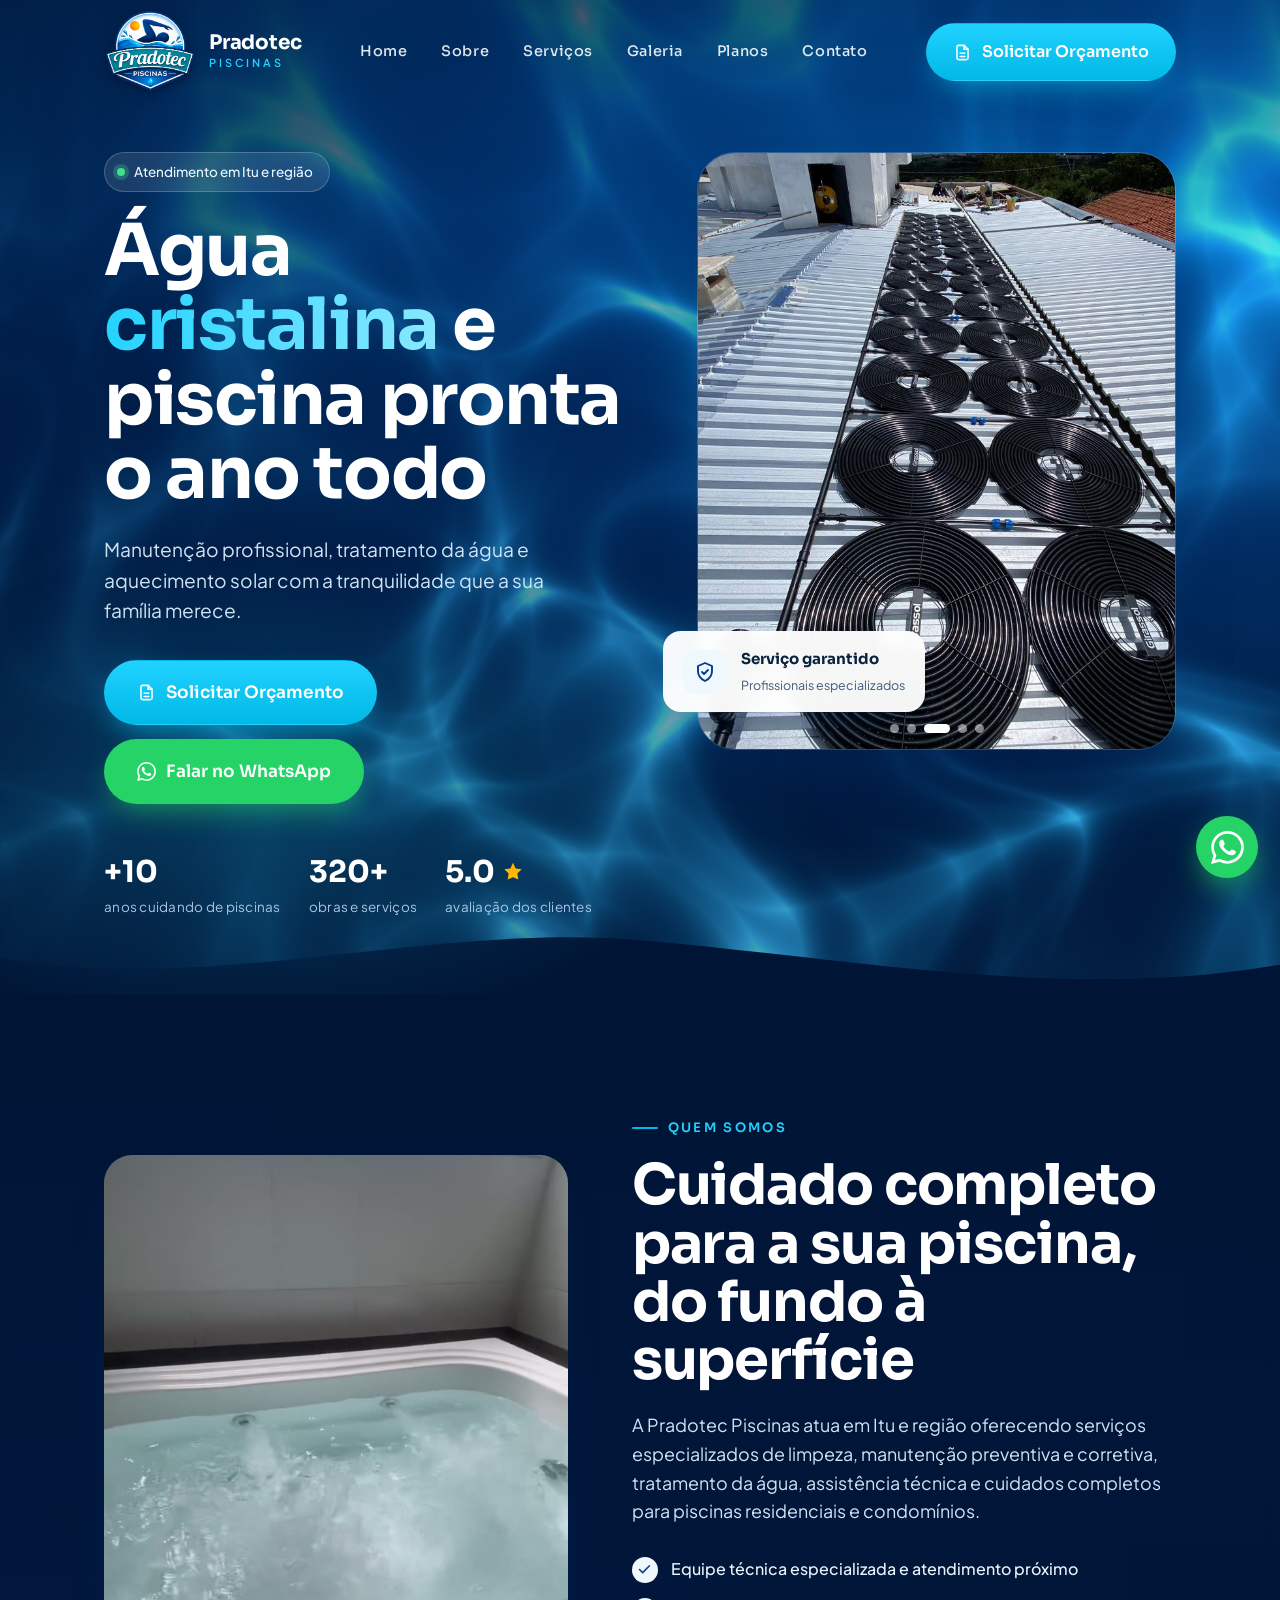
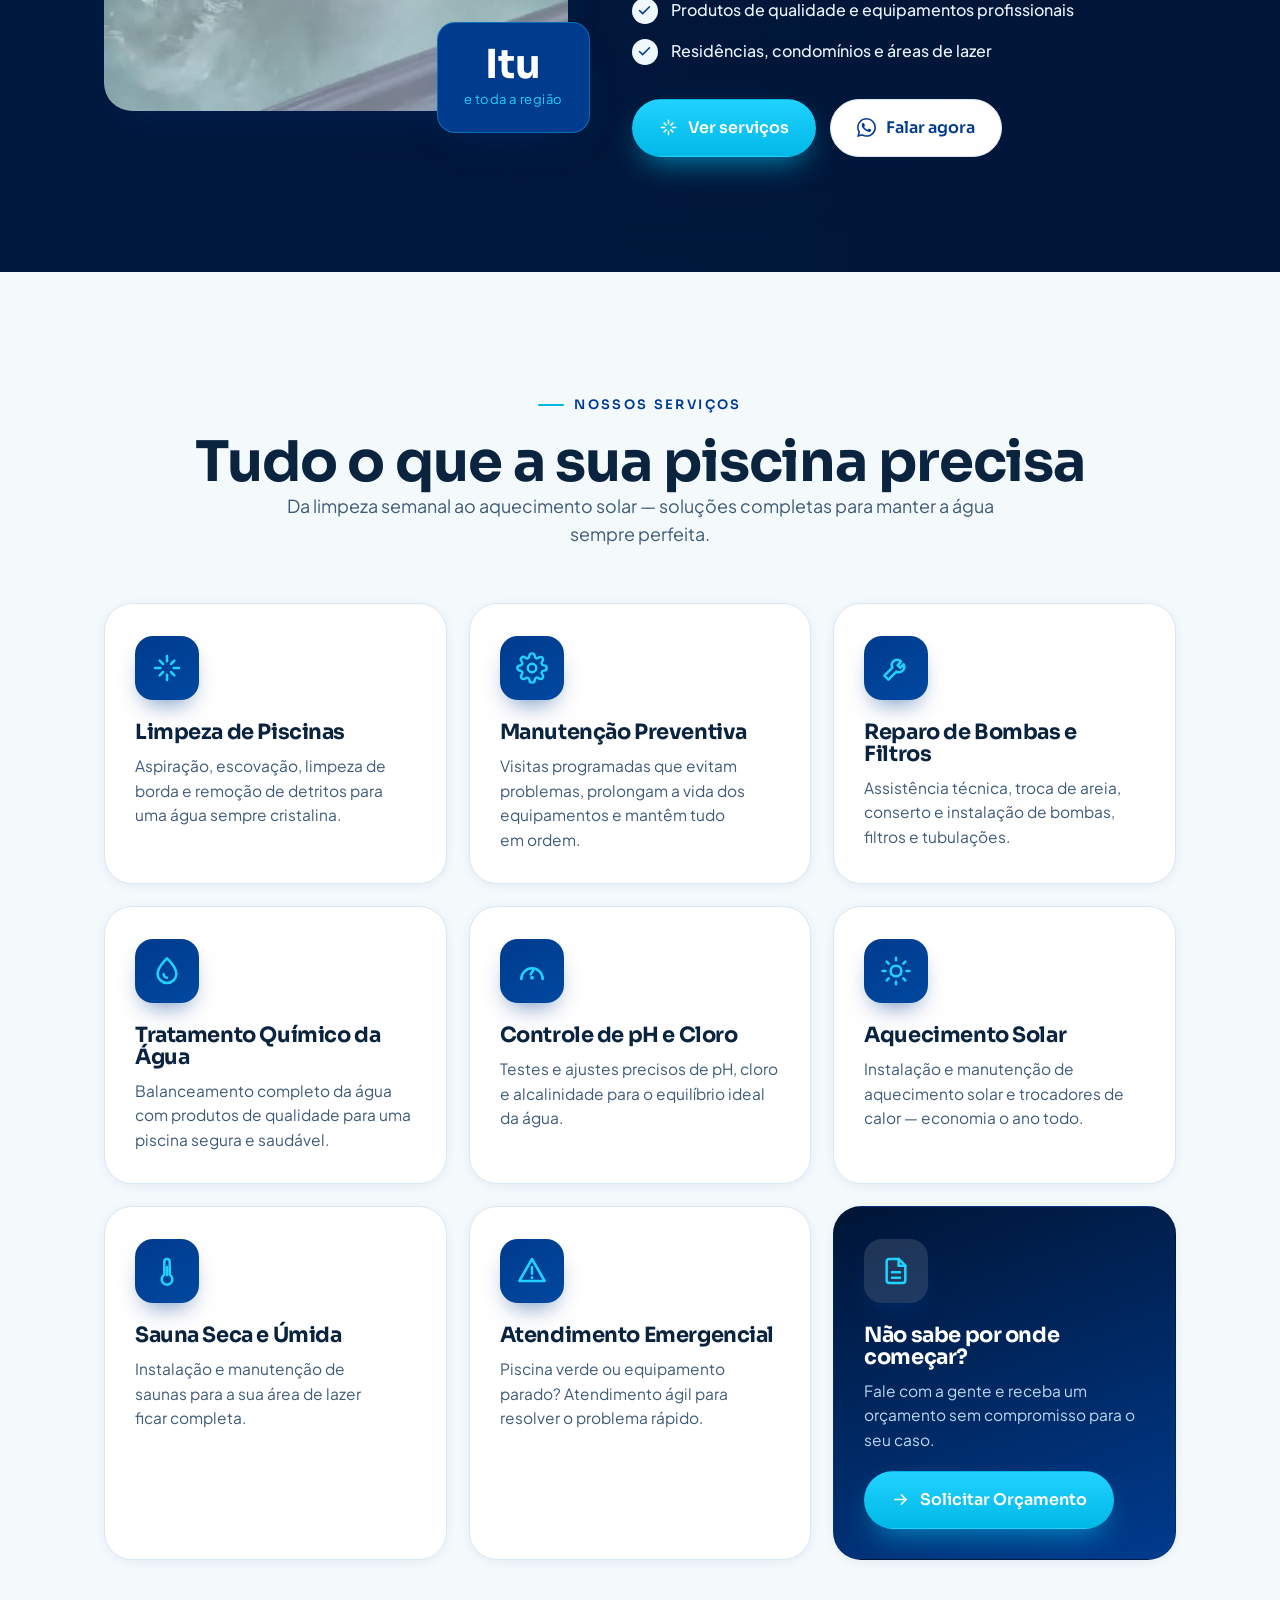
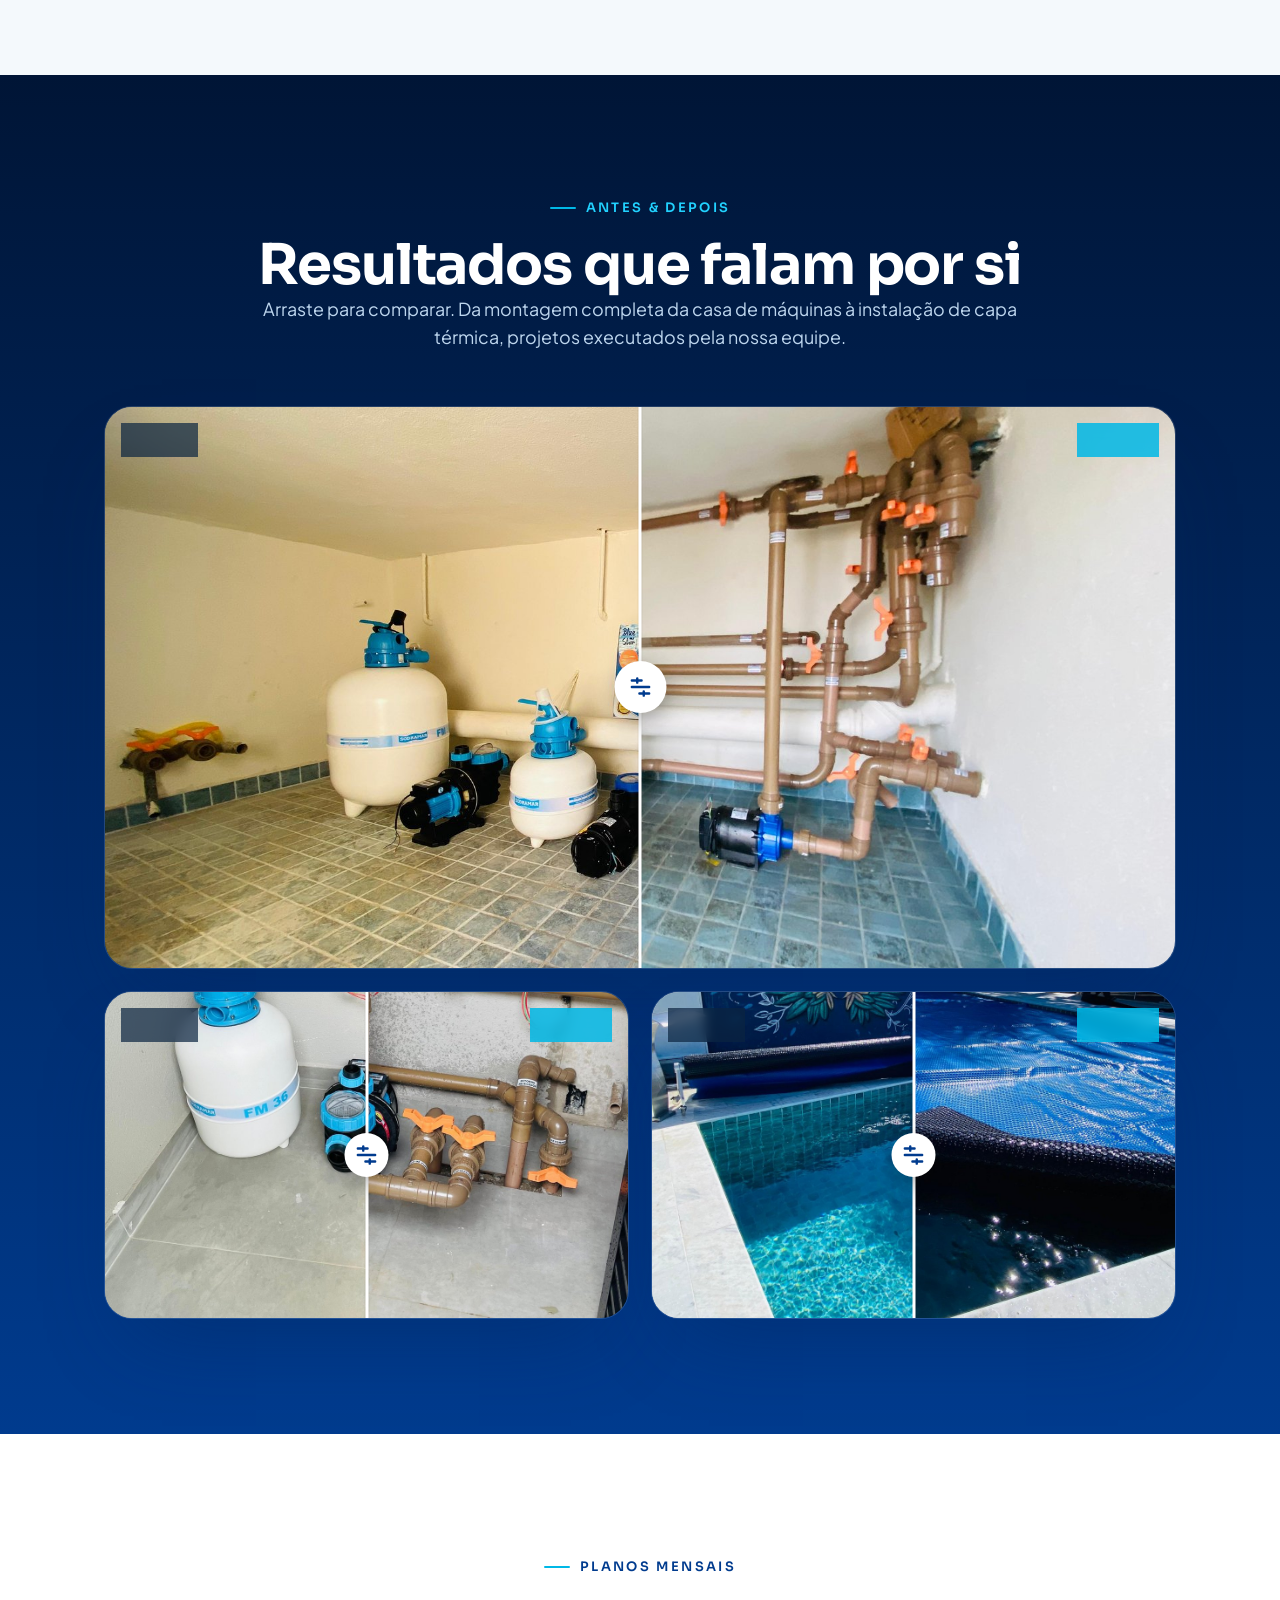
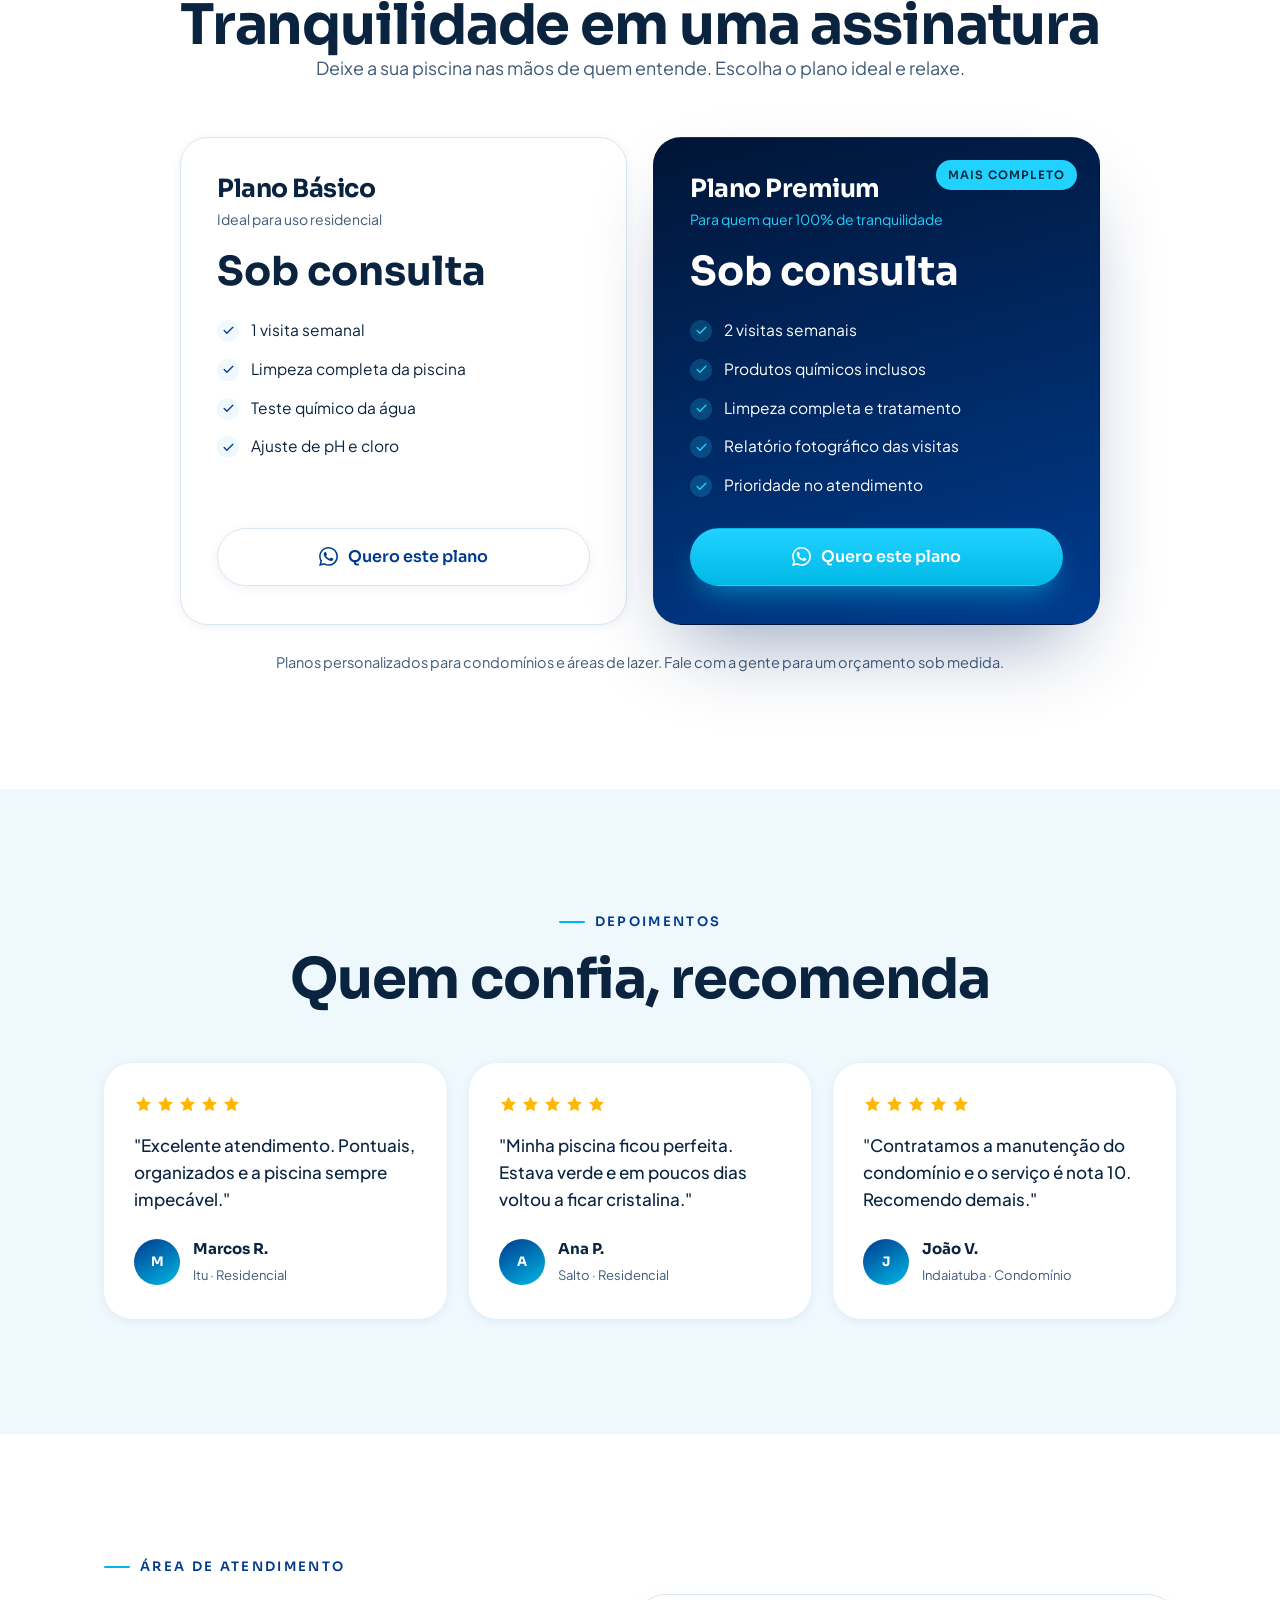
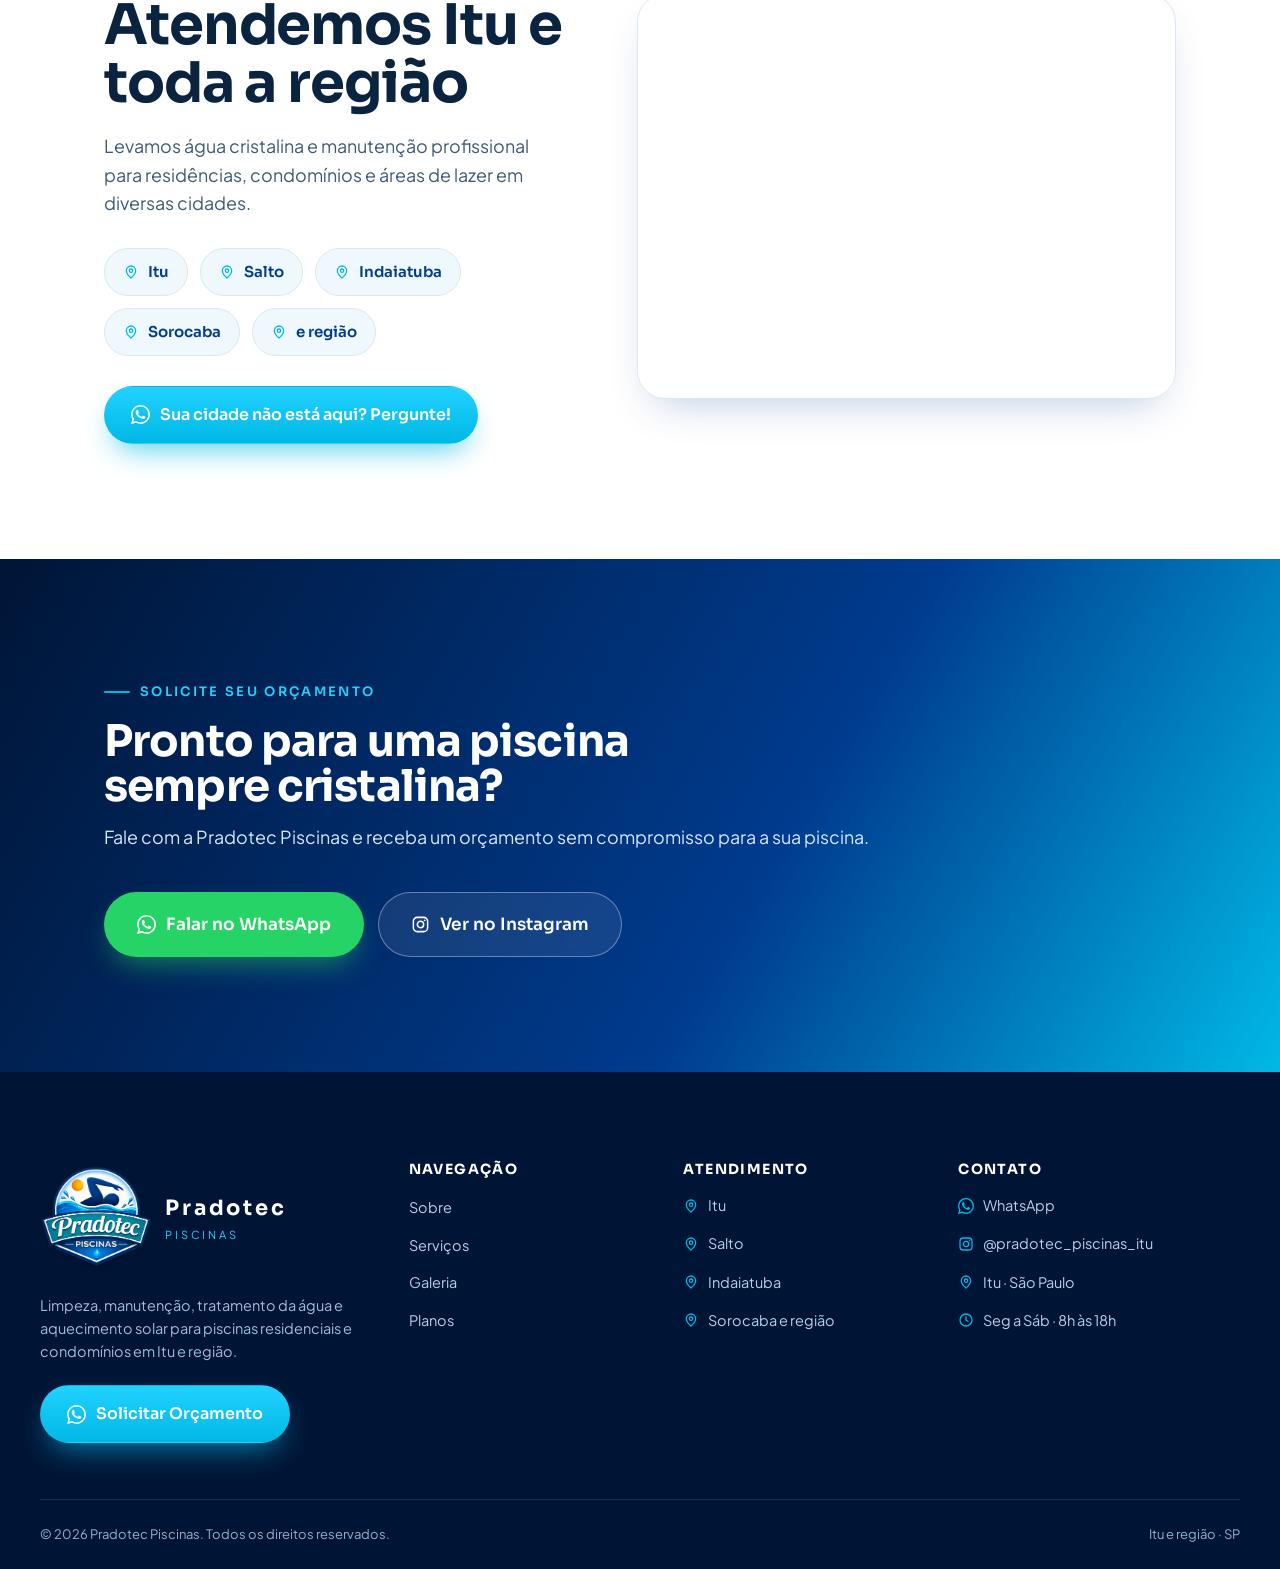
<file: index.html>
<!DOCTYPE html>
<html lang="pt-BR">
<head>
<meta charset="UTF-8" />
<meta name="viewport" content="width=device-width, initial-scale=1.0" />
<title>Pradotec Piscinas — Limpeza, Manutenção e Aquecimento em Itu e Região</title>
<meta name="description" content="Pradotec Piscinas: limpeza, manutenção preventiva, tratamento da água, reparo de bombas e filtros e aquecimento solar em Itu, Salto, Indaiatuba, Sorocaba e região. Água cristalina e tranquilidade para sua família." />
<meta property="og:title" content="Pradotec Piscinas — Limpeza e Manutenção em Itu e Região" />
<meta property="og:description" content="Água cristalina, manutenção profissional e tranquilidade para sua família. Atendemos Itu, Salto, Indaiatuba, Sorocaba e região." />
<meta property="og:type" content="website" />
<meta property="og:locale" content="pt_BR" />
<link rel="icon" type="image/png" href="pradotec_logo.png" />
<!-- PWA -->
<link rel="manifest" href="manifest.webmanifest" />
<meta name="theme-color" content="#003B8E" />
<meta name="mobile-web-app-capable" content="yes" />
<meta name="apple-mobile-web-app-capable" content="yes" />
<meta name="apple-mobile-web-app-status-bar-style" content="black-translucent" />
<meta name="apple-mobile-web-app-title" content="Pradotec" />
<link rel="apple-touch-icon" href="apple-touch-icon.png" />
<link rel="preconnect" href="https://fonts.googleapis.com" />
<link rel="preconnect" href="https://fonts.gstatic.com" crossorigin />
<link href="https://fonts.googleapis.com/css2?family=Sora:wght@400;500;600;700;800&family=Plus+Jakarta+Sans:wght@400;500;600;700&display=swap" rel="stylesheet" />
<link rel="stylesheet" href="styles.css" />
</head>
<body>

<!-- ============ SPLASH / ABERTURA ============ -->
<div class="splash" id="splash" aria-hidden="true">
  <div class="splash-inner">
    <span class="splash-ripple r1"></span>
    <span class="splash-ripple r2"></span>
    <img class="splash-logo" src="pradotec_logo.png" alt="Pradotec Piscinas" />
    <div class="splash-name">Pradotec <span>PISCINAS</span></div>
    <div class="splash-bar"><span></span></div>
  </div>
  <svg class="splash-wave" viewBox="0 0 1440 110" preserveAspectRatio="none" aria-hidden="true">
    <path fill="rgba(33,210,255,.18)" d="M0,64 C240,110 480,20 720,42 C960,64 1200,118 1440,72 L1440,110 L0,110 Z"/>
  </svg>
</div>

<!-- ============ ICON SPRITE ============ -->
<svg width="0" height="0" style="position:absolute" aria-hidden="true">
  <defs>
    <symbol id="ic-check" viewBox="0 0 24 24" fill="none" stroke="currentColor" stroke-width="2.4" stroke-linecap="round" stroke-linejoin="round"><path d="M20 6 9 17l-5-5"/></symbol>
    <symbol id="ic-arrow" viewBox="0 0 24 24" fill="none" stroke="currentColor" stroke-width="2" stroke-linecap="round" stroke-linejoin="round"><path d="M5 12h14"/><path d="m13 6 6 6-6 6"/></symbol>
    <symbol id="ic-sparkle" viewBox="0 0 24 24" fill="none" stroke="currentColor" stroke-width="1.9" stroke-linecap="round" stroke-linejoin="round"><path d="M12 3v4M12 17v4M3 12h4M17 12h4M6.5 6.5l2.5 2.5M15 15l2.5 2.5M17.5 6.5 15 9M9 15l-2.5 2.5"/></symbol>
    <symbol id="ic-gear" viewBox="0 0 24 24" fill="none" stroke="currentColor" stroke-width="1.8" stroke-linecap="round" stroke-linejoin="round"><circle cx="12" cy="12" r="3.2"/><path d="M19.4 15a1.65 1.65 0 0 0 .33 1.82l.06.06a2 2 0 1 1-2.83 2.83l-.06-.06a1.65 1.65 0 0 0-1.82-.33 1.65 1.65 0 0 0-1 1.51V21a2 2 0 1 1-4 0v-.09A1.65 1.65 0 0 0 9 19.4a1.65 1.65 0 0 0-1.82.33l-.06.06a2 2 0 1 1-2.83-2.83l.06-.06a1.65 1.65 0 0 0 .33-1.82 1.65 1.65 0 0 0-1.51-1H3a2 2 0 1 1 0-4h.09A1.65 1.65 0 0 0 4.6 9a1.65 1.65 0 0 0-.33-1.82l-.06-.06a2 2 0 1 1 2.83-2.83l.06.06A1.65 1.65 0 0 0 9 4.6a1.65 1.65 0 0 0 1-1.51V3a2 2 0 1 1 4 0v.09a1.65 1.65 0 0 0 1 1.51 1.65 1.65 0 0 0 1.82-.33l.06-.06a2 2 0 1 1 2.83 2.83l-.06.06a1.65 1.65 0 0 0-.33 1.82V9a1.65 1.65 0 0 0 1.51 1H21a2 2 0 1 1 0 4h-.09a1.65 1.65 0 0 0-1.51 1Z"/></symbol>
    <symbol id="ic-wrench" viewBox="0 0 24 24" fill="none" stroke="currentColor" stroke-width="1.9" stroke-linecap="round" stroke-linejoin="round"><path d="M14.7 6.3a4 4 0 0 0-5.4 5.4l-6 6 3 3 6-6a4 4 0 0 0 5.4-5.4l-2.5 2.5-2-2 2.5-2.5Z"/></symbol>
    <symbol id="ic-droplet" viewBox="0 0 24 24" fill="none" stroke="currentColor" stroke-width="1.9" stroke-linecap="round" stroke-linejoin="round"><path d="M12 2.5C12 2.5 5 9 5 14a7 7 0 0 0 14 0c0-5-7-11.5-7-11.5Z"/><path d="M9.5 14.5a2.5 2.5 0 0 0 2.5 2.5"/></symbol>
    <symbol id="ic-gauge" viewBox="0 0 24 24" fill="none" stroke="currentColor" stroke-width="1.9" stroke-linecap="round" stroke-linejoin="round"><path d="M4 18a8 8 0 1 1 16 0"/><path d="m13.5 10.5-2.5 4"/><circle cx="12" cy="17" r="1.4" fill="currentColor" stroke="none"/></symbol>
    <symbol id="ic-alert" viewBox="0 0 24 24" fill="none" stroke="currentColor" stroke-width="1.9" stroke-linecap="round" stroke-linejoin="round"><path d="M12 3 2.5 19.5h19L12 3Z"/><path d="M12 9v5"/><circle cx="12" cy="17" r="1.1" fill="currentColor" stroke="none"/></symbol>
    <symbol id="ic-sun" viewBox="0 0 24 24" fill="none" stroke="currentColor" stroke-width="1.9" stroke-linecap="round" stroke-linejoin="round"><circle cx="12" cy="12" r="4"/><path d="M12 2v2M12 20v2M2 12h2M20 12h2M5 5l1.5 1.5M17.5 17.5 19 19M19 5l-1.5 1.5M6.5 17.5 5 19"/></symbol>
    <symbol id="ic-therm" viewBox="0 0 24 24" fill="none" stroke="currentColor" stroke-width="1.9" stroke-linecap="round" stroke-linejoin="round"><path d="M14 14.8V5a2 2 0 0 0-4 0v9.8a4 4 0 1 0 4 0Z"/><path d="M12 9v6"/></symbol>
    <symbol id="ic-pin" viewBox="0 0 24 24" fill="none" stroke="currentColor" stroke-width="1.9" stroke-linecap="round" stroke-linejoin="round"><path d="M12 21s7-6.2 7-11a7 7 0 1 0-14 0c0 4.8 7 11 7 11Z"/><circle cx="12" cy="10" r="2.5"/></symbol>
    <symbol id="ic-clock" viewBox="0 0 24 24" fill="none" stroke="currentColor" stroke-width="1.9" stroke-linecap="round" stroke-linejoin="round"><circle cx="12" cy="12" r="9"/><path d="M12 7v5l3 2"/></symbol>
    <symbol id="ic-shield" viewBox="0 0 24 24" fill="none" stroke="currentColor" stroke-width="1.9" stroke-linecap="round" stroke-linejoin="round"><path d="M12 3 5 6v5c0 4.5 3 8.2 7 10 4-1.8 7-5.5 7-10V6l-7-3Z"/><path d="m9 12 2 2 4-4"/></symbol>
    <symbol id="ic-doc" viewBox="0 0 24 24" fill="none" stroke="currentColor" stroke-width="1.9" stroke-linecap="round" stroke-linejoin="round"><path d="M14 3H7a2 2 0 0 0-2 2v14a2 2 0 0 0 2 2h10a2 2 0 0 0 2-2V8Z"/><path d="M14 3v5h5M9 13h6M9 17h6"/></symbol>
    <symbol id="ic-sliders" viewBox="0 0 24 24" fill="none" stroke="currentColor" stroke-width="2.2" stroke-linecap="round" stroke-linejoin="round"><path d="M9 6 4 6M9 6l4 0M9 6v0M9 6 9 4M9 6l0 2M15 18l5 0M15 18l-4 0M15 18l0-2M15 18l0 2"/><path d="m8 12-4 0M8 12h12"/></symbol>
    <symbol id="ic-star" viewBox="0 0 24 24" fill="currentColor"><path d="m12 2 2.9 6.1 6.6.9-4.8 4.6 1.2 6.6L12 17.8 6.1 20.2l1.2-6.6L2.5 9l6.6-.9L12 2Z"/></symbol>
    <symbol id="ic-wa" viewBox="0 0 24 24" fill="currentColor"><path d="M.06 24l1.68-6.13A11.86 11.86 0 0 1 .16 11.9C.16 5.33 5.5 0 12.06 0a11.82 11.82 0 0 1 8.4 3.49 11.8 11.8 0 0 1 3.48 8.41c0 6.57-5.34 11.9-11.9 11.9a11.9 11.9 0 0 1-5.7-1.45L.06 24zM6.6 20.13c1.68 1 3.28 1.6 5.4 1.6 5.46 0 9.9-4.43 9.9-9.88a9.86 9.86 0 0 0-9.88-9.9C6.56 1.95 2.13 6.38 2.13 11.84c0 2.24.66 3.92 1.76 5.66l-.99 3.62 3.7-.99zM18 14.78c-.07-.12-.27-.2-.57-.35-.3-.15-1.76-.87-2.03-.97-.27-.1-.47-.15-.67.15-.2.3-.77.96-.94 1.16-.17.2-.35.22-.65.07-.3-.15-1.26-.46-2.4-1.48-.88-.79-1.48-1.76-1.65-2.06-.17-.3-.02-.46.13-.61.13-.13.3-.35.45-.52.15-.17.2-.3.3-.5.1-.2.05-.37-.02-.52-.07-.15-.67-1.62-.92-2.22-.24-.58-.49-.5-.67-.51l-.57-.01c-.2 0-.52.07-.8.37-.27.3-1.04 1.02-1.04 2.48 0 1.46 1.07 2.88 1.22 3.08.15.2 2.1 3.2 5.08 4.49.71.3 1.26.49 1.69.63.71.22 1.36.19 1.87.12.57-.09 1.76-.72 2-1.42.25-.69.25-1.28.18-1.41z"/></symbol>
    <symbol id="ic-instagram" viewBox="0 0 24 24" fill="none" stroke="currentColor" stroke-width="1.9" stroke-linecap="round" stroke-linejoin="round"><rect x="3" y="3" width="18" height="18" rx="5"/><circle cx="12" cy="12" r="4"/><circle cx="17.3" cy="6.7" r="1.1" fill="currentColor" stroke="none"/></symbol>
  </defs>
</svg>

<!-- ============ NAV ============ -->
<nav class="nav" id="nav">
  <div class="wrap">
    <a class="nav-brand" href="#home" aria-label="Pradotec Piscinas">
      <span class="logo-badge nav-badge"><img src="pradotec_logo.png" alt="Pradotec Piscinas" /></span>
      <span class="nav-brand-txt"><b>Pradotec</b><span>PISCINAS</span></span>
    </a>
    <div class="nav-links">
      <a href="#home">Home</a>
      <a href="#sobre">Sobre</a>
      <a href="#servicos">Serviços</a>
      <a href="#galeria">Galeria</a>
      <a href="#planos">Planos</a>
      <a href="#contato">Contato</a>
    </div>
    <div class="nav-cta">
      <a class="btn btn-primary btn-text" href="#contato"><svg><use href="#ic-doc"/></svg>Solicitar Orçamento</a>
      <button class="nav-burger" id="burger" aria-label="Abrir menu"><span></span><span></span><span></span></button>
    </div>
  </div>
</nav>

<div class="mobile-menu" id="mobileMenu">
  <a href="#home">Home</a>
  <a href="#sobre">Sobre</a>
  <a href="#servicos">Serviços</a>
  <a href="#galeria">Galeria</a>
  <a href="#planos">Planos</a>
  <a href="#contato">Contato</a>
  <a class="btn btn-wa wa-link" href="#"><svg><use href="#ic-wa"/></svg>Falar no WhatsApp</a>
</div>

<!-- ============ HERO ============ -->
<header class="hero" id="home">
  <div class="hero-water" id="heroWater" aria-hidden="true"><canvas id="water3d"></canvas></div>
  <div class="hero-caustic"></div>
  <div class="wrap hero-grid">
    <div class="hero-copy">
      <span class="pill reveal"><span class="dot"></span>Atendimento em Itu e região</span>
      <h1 class="reveal d1">Água <span class="grad">cristalina</span> e piscina pronta o ano todo</h1>
      <p class="hero-sub reveal d2">Manutenção profissional, tratamento da água e aquecimento solar com a tranquilidade que a sua família merece.</p>
      <div class="hero-actions reveal d3">
        <a class="btn btn-primary btn-lg" href="#contato"><svg><use href="#ic-doc"/></svg>Solicitar Orçamento</a>
        <a class="btn btn-wa btn-lg wa-link" href="#"><svg><use href="#ic-wa"/></svg>Falar no WhatsApp</a>
      </div>
      <div class="hero-trust reveal d3">
        <div class="t"><b>+10</b><span>anos cuidando de piscinas</span></div>
        <div class="t"><b>320+</b><span>obras e serviços</span></div>
        <div class="t"><b class="t-rate">5.0<svg class="t-star"><use href="#ic-star"/></svg></b><span>avaliação dos clientes</span></div>
      </div>
    </div>
    <div class="hero-media reveal d2">
      <div class="frame">
        <div class="carousel" id="heroCarousel" data-interval="3500">
          <div class="car-track">
            <img class="car-slide" src="hero-1.jpg" alt="Piscina iluminada à noite" />
            <img class="car-slide" src="hero-2.jpg" alt="Piscina com capa térmica" />
            <img class="car-slide" src="hero-3.jpg" alt="Aquecimento solar instalado no telhado" />
            <img class="car-slide" src="hero-4.jpg" alt="Trocador de calor para piscina" />
            <img class="car-slide" src="hero-5.jpg" alt="Casa de máquinas com bombas e filtros" />
          </div>
          <div class="car-dots" aria-label="Navegação das fotos"></div>
        </div>
      </div>
      <div class="hero-float">
        <span class="ic"><svg><use href="#ic-shield"/></svg></span>
        <div><b>Serviço garantido</b><span>Profissionais especializados</span></div>
      </div>
    </div>
  </div>
  <svg class="wave" style="position:absolute;left:0;bottom:-1px" viewBox="0 0 1440 110" preserveAspectRatio="none" aria-hidden="true">
    <path fill="#001536" d="M0,64 C240,110 480,20 720,42 C960,64 1200,118 1440,72 L1440,110 L0,110 Z"/>
  </svg>
</header>

<!-- ============ QUEM SOMOS ============ -->
<section class="about section-pad" id="sobre">
  <div class="about-video" aria-hidden="true">
    <video id="aboutVideo" src="cachoeira.mp4" muted loop playsinline preload="metadata"></video>
  </div>
  <div class="wrap about-grid">
    <div class="about-media reveal from-left">
      <div class="frame">
        <video src="sobre.mp4" poster="sobre-poster.jpg" autoplay muted loop playsinline preload="metadata" aria-label="Instalação de sistema de bomba e aquecimento para banheira de hidromassagem em Itu"></video>
      </div>
      <div class="about-badge">
        <b>Itu</b>
        <span>e toda a região</span>
      </div>
    </div>
    <div class="about-copy reveal from-right d1">
      <span class="eyebrow on-dark">Quem Somos</span>
      <h2 class="h-sec">Cuidado completo para a sua piscina, do fundo à superfície</h2>
      <p class="lead" style="margin-top:22px">A Pradotec Piscinas atua em Itu e região oferecendo serviços especializados de limpeza, manutenção preventiva e corretiva, tratamento da água, assistência técnica e cuidados completos para piscinas residenciais e condomínios.</p>
      <ul class="about-points">
        <li><span class="ck"><svg><use href="#ic-check"/></svg></span>Equipe técnica especializada e atendimento próximo</li>
        <li><span class="ck"><svg><use href="#ic-check"/></svg></span>Produtos de qualidade e equipamentos profissionais</li>
        <li><span class="ck"><svg><use href="#ic-check"/></svg></span>Residências, condomínios e áreas de lazer</li>
      </ul>
      <div style="margin-top:34px;display:flex;gap:14px;flex-wrap:wrap">
        <a class="btn btn-primary" href="#servicos"><svg><use href="#ic-sparkle"/></svg>Ver serviços</a>
        <a class="btn btn-outline wa-link" href="#"><svg><use href="#ic-wa"/></svg>Falar agora</a>
      </div>
    </div>
  </div>
</section>

<!-- ============ SERVIÇOS ============ -->
<section class="services section-pad" id="servicos">
  <div class="wrap">
    <div class="head-center reveal">
      <span class="eyebrow center">Nossos Serviços</span>
      <h2 class="h-sec">Tudo o que a sua piscina precisa</h2>
      <p class="lead">Da limpeza semanal ao aquecimento solar — soluções completas para manter a água sempre perfeita.</p>
    </div>
    <div class="svc-grid">
      <article class="svc-card reveal"><div class="svc-ic"><svg><use href="#ic-sparkle"/></svg></div><h3>Limpeza de Piscinas</h3><p>Aspiração, escovação, limpeza de borda e remoção de detritos para uma água sempre cristalina.</p></article>
      <article class="svc-card reveal d1"><div class="svc-ic"><svg><use href="#ic-gear"/></svg></div><h3>Manutenção Preventiva</h3><p>Visitas programadas que evitam problemas, prolongam a vida dos equipamentos e mantêm tudo em ordem.</p></article>
      <article class="svc-card reveal d2"><div class="svc-ic"><svg><use href="#ic-wrench"/></svg></div><h3>Reparo de Bombas e Filtros</h3><p>Assistência técnica, troca de areia, conserto e instalação de bombas, filtros e tubulações.</p></article>
      <article class="svc-card reveal"><div class="svc-ic"><svg><use href="#ic-droplet"/></svg></div><h3>Tratamento Químico da Água</h3><p>Balanceamento completo da água com produtos de qualidade para uma piscina segura e saudável.</p></article>
      <article class="svc-card reveal d1"><div class="svc-ic"><svg><use href="#ic-gauge"/></svg></div><h3>Controle de pH e Cloro</h3><p>Testes e ajustes precisos de pH, cloro e alcalinidade para o equilíbrio ideal da água.</p></article>
      <article class="svc-card reveal d2"><div class="svc-ic"><svg><use href="#ic-sun"/></svg></div><h3>Aquecimento Solar</h3><p>Instalação e manutenção de aquecimento solar e trocadores de calor — economia o ano todo.</p></article>
      <article class="svc-card reveal"><div class="svc-ic"><svg><use href="#ic-therm"/></svg></div><h3>Sauna Seca e Úmida</h3><p>Instalação e manutenção de saunas para a sua área de lazer ficar completa.</p></article>
      <article class="svc-card reveal d1"><div class="svc-ic"><svg><use href="#ic-alert"/></svg></div><h3>Atendimento Emergencial</h3><p>Piscina verde ou equipamento parado? Atendimento ágil para resolver o problema rápido.</p></article>
      <article class="svc-card svc-card-cta reveal d2">
        <div class="svc-ic"><svg><use href="#ic-doc"/></svg></div>
        <h3>Não sabe por onde começar?</h3>
        <p>Fale com a gente e receba um orçamento sem compromisso para o seu caso.</p>
        <a class="btn btn-primary" style="margin-top:18px" href="#contato"><svg><use href="#ic-arrow"/></svg>Solicitar Orçamento</a>
      </article>
    </div>
  </div>
</section>

<!-- ============ ANTES & DEPOIS ============ -->
<section class="gallery section-pad" id="galeria">
  <div class="wrap">
    <div class="head-center reveal">
      <span class="eyebrow center on-dark">Antes &amp; Depois</span>
      <h2 class="h-sec" style="color:#fff">Resultados que falam por si</h2>
      <p class="lead">Arraste para comparar. Da montagem completa da casa de máquinas à instalação de capa térmica, projetos executados pela nossa equipe.</p>
    </div>

    <div class="ba-featured reveal zoom d1">
      <div class="ba" data-ba>
        <img src="depois-1.jpg" alt="Depois — casa de máquinas com encanamento e bombas instalados" />
        <div class="before-wrap" data-before>
          <img src="antes-1.jpg" alt="Antes — equipamentos e bombas antes da montagem" />
        </div>
        <span class="ba-tag before">Antes</span>
        <span class="ba-tag after">Depois</span>
        <div class="ba-handle" data-handle><div class="ba-knob"><svg><use href="#ic-sliders"/></svg></div></div>
      </div>
    </div>

    <div class="ba-grid">
      <div class="ba reveal" data-ba>
        <img src="depois-2.jpg" alt="Depois — filtro e bomba instalados e conectados" />
        <div class="before-wrap" data-before><img src="antes-2.jpg" alt="Antes — filtro e bomba antes da instalação" /></div>
        <span class="ba-tag before">Antes</span><span class="ba-tag after">Depois</span>
        <div class="ba-handle" data-handle><div class="ba-knob"><svg><use href="#ic-sliders"/></svg></div></div>
      </div>
      <div class="ba reveal d1" data-ba>
        <img src="depois-3.jpg" alt="Depois — piscina com capa térmica instalada" />
        <div class="before-wrap" data-before><img src="antes-3.jpg" alt="Antes — piscina sem capa térmica" /></div>
        <span class="ba-tag before">Antes</span><span class="ba-tag after">Depois</span>
        <div class="ba-handle" data-handle><div class="ba-knob"><svg><use href="#ic-sliders"/></svg></div></div>
      </div>
    </div>
  </div>
</section>

<!-- ============ PLANOS ============ -->
<section class="plans section-pad" id="planos">
  <div class="wrap">
    <div class="head-center reveal">
      <span class="eyebrow center">Planos Mensais</span>
      <h2 class="h-sec">Tranquilidade em uma assinatura</h2>
      <p class="lead">Deixe a sua piscina nas mãos de quem entende. Escolha o plano ideal e relaxe.</p>
    </div>
    <div class="plans-grid">
      <div class="plan reveal zoom">
        <h3>Plano Básico</h3>
        <p class="ptag">Ideal para uso residencial</p>
        <div class="price">Sob consulta</div>
        <ul>
          <li><span class="ck"><svg><use href="#ic-check"/></svg></span>1 visita semanal</li>
          <li><span class="ck"><svg><use href="#ic-check"/></svg></span>Limpeza completa da piscina</li>
          <li><span class="ck"><svg><use href="#ic-check"/></svg></span>Teste químico da água</li>
          <li><span class="ck"><svg><use href="#ic-check"/></svg></span>Ajuste de pH e cloro</li>
        </ul>
        <a class="btn btn-outline wa-link" href="#"><svg><use href="#ic-wa"/></svg>Quero este plano</a>
      </div>
      <div class="plan featured reveal zoom d1">
        <span class="plan-badge">Mais completo</span>
        <h3>Plano Premium</h3>
        <p class="ptag">Para quem quer 100% de tranquilidade</p>
        <div class="price">Sob consulta</div>
        <ul>
          <li><span class="ck"><svg><use href="#ic-check"/></svg></span>2 visitas semanais</li>
          <li><span class="ck"><svg><use href="#ic-check"/></svg></span>Produtos químicos inclusos</li>
          <li><span class="ck"><svg><use href="#ic-check"/></svg></span>Limpeza completa e tratamento</li>
          <li><span class="ck"><svg><use href="#ic-check"/></svg></span>Relatório fotográfico das visitas</li>
          <li><span class="ck"><svg><use href="#ic-check"/></svg></span>Prioridade no atendimento</li>
        </ul>
        <a class="btn btn-primary wa-link" href="#"><svg><use href="#ic-wa"/></svg>Quero este plano</a>
      </div>
    </div>
    <p class="plans-note">Planos personalizados para condomínios e áreas de lazer. Fale com a gente para um orçamento sob medida.</p>
  </div>
</section>

<!-- ============ DEPOIMENTOS ============ -->
<section class="reviews section-pad">
  <div class="wrap">
    <div class="head-center reveal">
      <span class="eyebrow center">Depoimentos</span>
      <h2 class="h-sec">Quem confia, recomenda</h2>
    </div>
    <div class="rev-grid">
      <article class="rev-card reveal">
        <div class="stars"><svg><use href="#ic-star"/></svg><svg><use href="#ic-star"/></svg><svg><use href="#ic-star"/></svg><svg><use href="#ic-star"/></svg><svg><use href="#ic-star"/></svg></div>
        <p>"Excelente atendimento. Pontuais, organizados e a piscina sempre impecável."</p>
        <div class="rev-who"><span class="av">M</span><div><b>Marcos R.</b><span>Itu · Residencial</span></div></div>
      </article>
      <article class="rev-card reveal d1">
        <div class="stars"><svg><use href="#ic-star"/></svg><svg><use href="#ic-star"/></svg><svg><use href="#ic-star"/></svg><svg><use href="#ic-star"/></svg><svg><use href="#ic-star"/></svg></div>
        <p>"Minha piscina ficou perfeita. Estava verde e em poucos dias voltou a ficar cristalina."</p>
        <div class="rev-who"><span class="av">A</span><div><b>Ana P.</b><span>Salto · Residencial</span></div></div>
      </article>
      <article class="rev-card reveal d2">
        <div class="stars"><svg><use href="#ic-star"/></svg><svg><use href="#ic-star"/></svg><svg><use href="#ic-star"/></svg><svg><use href="#ic-star"/></svg><svg><use href="#ic-star"/></svg></div>
        <p>"Contratamos a manutenção do condomínio e o serviço é nota 10. Recomendo demais."</p>
        <div class="rev-who"><span class="av">J</span><div><b>João V.</b><span>Indaiatuba · Condomínio</span></div></div>
      </article>
    </div>
  </div>
</section>

<!-- ============ ÁREA DE ATENDIMENTO ============ -->
<section class="area section-pad">
  <div class="wrap area-grid">
    <div class="area-copy reveal from-left">
      <span class="eyebrow">Área de Atendimento</span>
      <h2 class="h-sec">Atendemos Itu e toda a região</h2>
      <p class="lead" style="margin-top:20px">Levamos água cristalina e manutenção profissional para residências, condomínios e áreas de lazer em diversas cidades.</p>
      <ul class="cities">
        <li><svg><use href="#ic-pin"/></svg>Itu</li>
        <li><svg><use href="#ic-pin"/></svg>Salto</li>
        <li><svg><use href="#ic-pin"/></svg>Indaiatuba</li>
        <li><svg><use href="#ic-pin"/></svg>Sorocaba</li>
        <li><svg><use href="#ic-pin"/></svg>e região</li>
      </ul>
      <a class="btn btn-primary wa-link" style="margin-top:30px" href="#"><svg><use href="#ic-wa"/></svg>Sua cidade não está aqui? Pergunte!</a>
    </div>
    <div class="map-frame reveal from-right d1">
      <iframe loading="lazy" title="Mapa de atendimento — Itu e região" src="https://www.google.com/maps?q=Itu,SP&z=10&output=embed"></iframe>
    </div>
  </div>
</section>

<!-- ============ CTA BAND ============ -->
<section class="cta-band section-pad" id="contato">
  <div class="wrap cta-inner">
    <div class="reveal">
      <span class="eyebrow on-dark">Solicite seu orçamento</span>
      <h2 style="color:#fff;margin-top:16px">Pronto para uma piscina sempre cristalina?</h2>
      <p class="lead">Fale com a Pradotec Piscinas e receba um orçamento sem compromisso para a sua piscina.</p>
    </div>
    <div class="hero-actions reveal d1" style="margin-top:0">
      <a class="btn btn-wa btn-lg wa-link" href="#"><svg><use href="#ic-wa"/></svg>Falar no WhatsApp</a>
      <a class="btn btn-ghost btn-lg" href="https://instagram.com/pradotec_piscinas_itu" target="_blank" rel="noopener"><svg><use href="#ic-instagram"/></svg>Ver no Instagram</a>
    </div>
  </div>
</section>

<!-- ============ RODAPÉ ============ -->
<footer class="footer">
  <div class="wrap footer-top">
    <div class="footer-col">
      <div class="footer-brand">
        <span class="logo-badge nav-badge"><img src="pradotec_logo.png" alt="Pradotec Piscinas" /></span>
        <span><b>Pradotec</b><br /><span>PISCINAS</span></span>
      </div>
      <p>Limpeza, manutenção, tratamento da água e aquecimento solar para piscinas residenciais e condomínios em Itu e região.</p>
      <a class="btn btn-primary wa-link" style="margin-top:22px" href="#"><svg><use href="#ic-wa"/></svg>Solicitar Orçamento</a>
    </div>
    <div class="footer-col">
      <h4>Navegação</h4>
      <ul>
        <li><a href="#sobre">Sobre</a></li>
        <li><a href="#servicos">Serviços</a></li>
        <li><a href="#galeria">Galeria</a></li>
        <li><a href="#planos">Planos</a></li>
      </ul>
    </div>
    <div class="footer-col">
      <h4>Atendimento</h4>
      <ul>
        <li><a href="#"><svg><use href="#ic-pin"/></svg>Itu</a></li>
        <li><a href="#"><svg><use href="#ic-pin"/></svg>Salto</a></li>
        <li><a href="#"><svg><use href="#ic-pin"/></svg>Indaiatuba</a></li>
        <li><a href="#"><svg><use href="#ic-pin"/></svg>Sorocaba e região</a></li>
      </ul>
    </div>
    <div class="footer-col">
      <h4>Contato</h4>
      <ul>
        <li><a class="wa-link" href="#"><svg><use href="#ic-wa"/></svg>WhatsApp</a></li>
        <li><a href="https://instagram.com/pradotec_piscinas_itu" target="_blank" rel="noopener"><svg><use href="#ic-instagram"/></svg>@pradotec_piscinas_itu</a></li>
        <li><a href="#"><svg><use href="#ic-pin"/></svg>Itu · São Paulo</a></li>
        <li><a href="#"><svg><use href="#ic-clock"/></svg>Seg a Sáb · 8h às 18h</a></li>
      </ul>
    </div>
  </div>
  <div class="wrap footer-bottom">
    <span>© <span id="year"></span> Pradotec Piscinas. Todos os direitos reservados.</span>
    <span>Itu e região · SP</span>
  </div>
</footer>

<!-- ============ FLOATING WHATSAPP ============ -->
<a class="wa-float wa-link" href="#" aria-label="Falar no WhatsApp"><svg><use href="#ic-wa"/></svg></a>

<script src="site.js"></script>
<script>
  if ('serviceWorker' in navigator) {
    window.addEventListener('load', () => {
      navigator.serviceWorker.register('./sw.js').catch(() => {});
    });
  }
</script>
</body>
</html>
</file>
<file: styles.css>
/* ============================================================
   PRADOTEC PISCINAS — Design System
   Brand: Azul escuro #003B8E · Azul piscina #00B8E6 · Branco
   ============================================================ */

:root {
  /* Brand */
  --navy:        #003B8E;
  --navy-700:    #00489f;
  --navy-900:    #001f4d;
  --navy-950:    #001536;
  --cyan:        #00B8E6;
  --cyan-bright: #21d2ff;
  --cyan-soft:   #b9ecfa;
  --aqua-bg:     #eef8fd;

  /* Neutrals */
  --white:   #ffffff;
  --paper:   #f4f9fc;
  --ink:     #0a2440;
  --ink-soft:#3f5b78;
  --line:    #dbe7f1;

  /* Accent */
  --accent:        var(--cyan);
  --accent-bright: var(--cyan-bright);

  /* Type */
  --font-display: "Sora", system-ui, sans-serif;
  --font-body: "Plus Jakarta Sans", system-ui, sans-serif;

  /* Shape */
  --r-sm: 10px;
  --r-md: 18px;
  --r-lg: 28px;
  --r-xl: 38px;

  /* Shadows */
  --shadow-sm: 0 2px 10px rgba(0,59,142,.07);
  --shadow-md: 0 18px 44px -18px rgba(0,59,142,.30);
  --shadow-lg: 0 40px 80px -30px rgba(0,40,100,.45);

  /* Layout */
  --maxw: 1200px;
  --gutter: clamp(20px, 5vw, 64px);
  --nav-h: 104px;
}

* { box-sizing: border-box; }

html { scroll-behavior: smooth; scroll-padding-top: var(--nav-h); }

body {
  margin: 0;
  font-family: var(--font-body);
  color: var(--ink);
  background: var(--white);
  line-height: 1.6;
  -webkit-font-smoothing: antialiased;
  /* clip (não hidden): hidden tornaria o body o container de rolagem,
     quebrando window.scrollY, eventos de scroll e os efeitos de reveal */
  overflow-x: clip;
}

html {
  /* impede a faixa branca lateral no mobile: o clip precisa estar no
     elemento raiz para valer no viewport, não só no body */
  overflow-x: clip;
}
@supports not (overflow-x: clip) {
  html { overflow-x: hidden; }
}

h1, h2, h3, h4 {
  font-family: var(--font-display);
  line-height: 1.04;
  letter-spacing: -0.02em;
  margin: 0;
  font-weight: 700;
}

p { margin: 0; text-wrap: pretty; }
a { color: inherit; text-decoration: none; }
img { display: block; max-width: 100%; }

.wrap { max-width: var(--maxw); margin: 0 auto; padding: 0 var(--gutter); }

/* Section rhythm */
section { position: relative; }
.section-pad { padding: clamp(72px, 9vw, 132px) 0; }

.eyebrow {
  display: inline-flex; align-items: center; gap: 10px;
  font-family: var(--font-display);
  font-size: 13px; font-weight: 600;
  letter-spacing: .18em; text-transform: uppercase;
  color: var(--navy);
}
.eyebrow::before {
  content: ""; width: 26px; height: 2px; border-radius: 2px;
  background: var(--accent);
}
.eyebrow.on-dark { color: var(--cyan-bright); }
.eyebrow.center { justify-content: center; }

.h-sec {
  font-size: clamp(32px, 4.6vw, 56px);
  margin: 18px 0 0;
}
.lead {
  font-size: clamp(17px, 1.4vw, 20px);
  color: var(--ink-soft);
  max-width: 60ch;
}
.head-center { text-align: center; }
.head-center .lead { margin-left: auto; margin-right: auto; }

/* ---------- Buttons ---------- */
.btn {
  display: inline-flex; align-items: center; gap: 10px;
  font-family: var(--font-display);
  font-weight: 600; font-size: 16px;
  padding: 15px 26px; border-radius: 999px;
  border: 1.5px solid transparent;
  cursor: pointer; transition: transform .18s ease, box-shadow .25s ease, background .2s ease, color .2s;
  white-space: nowrap;
}
.btn svg { width: 19px; height: 19px; }
.btn-primary {
  background: linear-gradient(180deg, var(--accent-bright), var(--accent));
  color: #fff;
  box-shadow: 0 14px 30px -10px rgba(0,184,230,.7);
}
.btn-primary:hover { transform: translateY(-2px); box-shadow: 0 20px 38px -10px rgba(0,184,230,.85); }
.btn-wa {
  background: #25D366; color: #fff;
  box-shadow: 0 14px 30px -10px rgba(37,211,102,.6);
}
.btn-wa:hover { transform: translateY(-2px); box-shadow: 0 20px 40px -10px rgba(37,211,102,.75); }
.btn-ghost {
  background: rgba(255,255,255,.08); color: #fff;
  border-color: rgba(255,255,255,.35);
  backdrop-filter: blur(6px);
}
.btn-ghost:hover { background: rgba(255,255,255,.16); transform: translateY(-2px); }
.btn-outline {
  background: #fff; color: var(--navy); border-color: var(--line);
  box-shadow: var(--shadow-sm);
}
.btn-outline:hover { border-color: var(--accent); color: var(--navy); transform: translateY(-2px); }
.btn-lg { padding: 18px 32px; font-size: 17px; }

/* ---------- Logo badge ---------- */
.logo-badge {
  background: transparent; border-radius: 0;
  display: grid; place-items: center;
  box-shadow: none; overflow: visible;
}
.logo-badge img { width: 100%; height: 100%; object-fit: contain;
  filter: drop-shadow(0 3px 8px rgba(0,12,36,.35)); }

/* ============================================================
   SPLASH / ABERTURA
   ============================================================ */
.splash {
  position: fixed; inset: 0; z-index: 100;
  display: grid; place-items: center;
  background:
    radial-gradient(120% 90% at 80% -10%, rgba(33,210,255,.30), transparent 55%),
    linear-gradient(155deg, var(--navy-950) 0%, var(--navy) 55%, var(--navy-700) 100%);
  overflow: hidden;
  transition: transform .85s cubic-bezier(.75,0,.18,1);
}
.splash.done { transform: translateY(-100%); }
.splash.gone { display: none; }
body.splash-lock { overflow: hidden; }

.splash-inner { position: relative; display: flex; flex-direction: column; align-items: center; }
.splash-logo {
  width: clamp(170px, 28vw, 280px);
  filter: drop-shadow(0 18px 40px rgba(0,12,36,.5));
  animation: splash-pop 1s cubic-bezier(.2,.9,.3,1.35) both;
}
.splash-name {
  margin-top: 26px;
  font-family: var(--font-display); font-weight: 700; font-size: clamp(26px, 4vw, 38px);
  color: #fff; letter-spacing: -.01em; text-align: center;
  animation: splash-fade .7s ease .55s both;
}
.splash-name span {
  display: block; font-size: .42em; font-weight: 600;
  letter-spacing: .34em; color: var(--cyan-bright); margin-top: 4px;
}
.splash-bar {
  margin-top: 30px; width: 150px; height: 3px; border-radius: 999px;
  background: rgba(255,255,255,.15); overflow: hidden;
  animation: splash-fade .5s ease .7s both;
}
.splash-bar span {
  display: block; height: 100%; width: 100%; border-radius: 999px;
  background: linear-gradient(90deg, var(--cyan), var(--cyan-bright));
  transform: translateX(-100%);
  animation: splash-load 1.5s cubic-bezier(.4,0,.2,1) .7s forwards;
}
.splash-ripple {
  position: absolute; top: 38%; left: 50%;
  width: clamp(220px, 36vw, 360px); height: clamp(220px, 36vw, 360px);
  border: 1.5px solid rgba(33,210,255,.35); border-radius: 50%;
  transform: translate(-50%,-50%) scale(.55); opacity: 0;
}
.splash-ripple.r1 { animation: splash-ripple 1.8s ease-out .35s both; }
.splash-ripple.r2 { animation: splash-ripple 1.8s ease-out .75s both; }
.splash-wave {
  position: absolute; left: 0; right: 0; bottom: -1px; width: 100%;
  height: clamp(60px, 9vw, 120px);
  animation: splash-fade 1s ease .3s both;
}
@keyframes splash-pop {
  0% { opacity: 0; transform: scale(.45) translateY(34px); }
  100% { opacity: 1; transform: none; }
}
@keyframes splash-fade { from { opacity: 0; } to { opacity: 1; } }
@keyframes splash-load { to { transform: translateX(0); } }
@keyframes splash-ripple {
  0% { opacity: 0; transform: translate(-50%,-50%) scale(.55); }
  35% { opacity: .8; }
  100% { opacity: 0; transform: translate(-50%,-50%) scale(1.25); }
}
@media (prefers-reduced-motion: reduce) {
  .splash-logo, .splash-name, .splash-bar, .splash-bar span, .splash-ripple, .splash-wave { animation: none; }
  .splash-bar span { transform: none; }
}

/* ============================================================
   NAV
   ============================================================ */
.nav {
  position: fixed; top: 0; left: 0; right: 0; z-index: 60;
  height: var(--nav-h);
  display: flex; align-items: center;
  transition: background .3s ease, box-shadow .3s ease, height .3s;
}
.nav .wrap { display: flex; align-items: center; justify-content: space-between; gap: 24px; width: 100%; }
.nav-brand { display: flex; align-items: center; gap: 13px; }
.nav-badge { width: 92px; height: 92px; transition: width .3s, height .3s; }
.nav.scrolled .nav-badge { width: 66px; height: 66px; }
/* logo "quicando": flutua suavemente o tempo todo, como na água */
.nav .nav-badge img { animation: logo-bob 2.6s ease-in-out infinite; }
@keyframes logo-bob {
  0%, 100% { transform: translateY(0); }
  50% { transform: translateY(-7px); }
}
@media (prefers-reduced-motion: reduce) {
  .nav .nav-badge img { animation: none; }
}
.nav-brand b {
  font-family: var(--font-display); font-weight: 700; font-size: 20px;
  letter-spacing: -.01em; color: #fff; line-height: 1;
}
.nav-brand span { display: block; font-size: 11px; letter-spacing: .26em; color: var(--cyan-bright); font-weight: 600; }
.nav.scrolled .nav-brand b { color: var(--navy); }

.nav-links { display: flex; align-items: center; gap: 6px; }
.nav-links a {
  font-family: var(--font-display); font-weight: 500; font-size: 14.5px;
  letter-spacing: .04em; color: rgba(255,255,255,.88);
  padding: 9px 14px; border-radius: 999px; transition: color .2s, background .2s;
}
.nav-links a:hover { color: #fff; background: rgba(255,255,255,.12); }
.nav.scrolled .nav-links a { color: var(--ink-soft); }
.nav.scrolled .nav-links a:hover { color: var(--navy); background: var(--aqua-bg); }

.nav.scrolled {
  background: rgba(255,255,255,.86);
  backdrop-filter: blur(16px) saturate(140%);
  box-shadow: 0 6px 24px -10px rgba(0,40,100,.22);
  height: 84px;
}
.nav-cta { display: flex; align-items: center; gap: 10px; }

.nav-burger { display: none; background: none; border: 0; cursor: pointer; padding: 8px; }
.nav-burger span { display: block; width: 24px; height: 2px; background: #fff; border-radius: 2px; margin: 5px 0; transition: .25s; }
.nav.scrolled .nav-burger span { background: var(--navy); }

/* mobile menu sheet */
.mobile-menu {
  position: fixed; inset: 0; z-index: 55;
  background: linear-gradient(160deg, var(--navy-950), var(--navy));
  display: flex; flex-direction: column; justify-content: center; gap: 6px;
  padding: 0 var(--gutter);
  transform: translateY(-100%); transition: transform .4s cubic-bezier(.7,0,.2,1), visibility .4s;
  visibility: hidden;
}
.mobile-menu.open { transform: translateY(0); visibility: visible; }
.mobile-menu a {
  font-family: var(--font-display); font-size: 28px; font-weight: 600; color: #fff;
  padding: 14px 0; border-bottom: 1px solid rgba(255,255,255,.12);
}
.mobile-menu .btn { margin-top: 22px; align-self: flex-start; }

/* ============================================================
   HERO
   ============================================================ */
.hero {
  position: relative; min-height: 100vh;
  display: flex; align-items: center;
  padding-top: var(--nav-h);
  background:
    radial-gradient(120% 90% at 80% -10%, rgba(33,210,255,.30), transparent 55%),
    linear-gradient(155deg, var(--navy-950) 0%, var(--navy) 55%, var(--navy-700) 100%);
  color: #fff; overflow: hidden;
}
.hero-grid {
  display: grid; grid-template-columns: 1.05fr .95fr; gap: clamp(32px, 5vw, 72px);
  align-items: start; width: 100%;
  position: relative; z-index: 3;
  padding-top: clamp(20px, 4vw, 48px); padding-bottom: clamp(40px, 6vw, 80px);
}

.hero-copy { display: flex; flex-direction: column; align-items: flex-start; }
.pill {
  display: inline-flex; align-items: center; gap: 9px;
  background: rgba(255,255,255,.1); border: 1px solid rgba(255,255,255,.2);
  padding: 8px 16px 8px 12px; border-radius: 999px;
  font-size: 13.5px; font-weight: 500; color: #eaf7ff; backdrop-filter: blur(6px);
}
.pill .dot { width: 8px; height: 8px; border-radius: 50%; background: #43e08b; box-shadow: 0 0 0 4px rgba(67,224,139,.25); }
.hero h1 {
  font-size: clamp(38px, 5.6vw, 76px);
  margin: 22px 0 0; max-width: 14ch;
}
.hero h1 .grad {
  background: linear-gradient(100deg, var(--cyan-bright), #8be9ff);
  -webkit-background-clip: text; background-clip: text; color: transparent;
}
.hero-sub { margin-top: 22px; font-size: clamp(17px, 1.5vw, 21px); color: #cfe3f5; max-width: 46ch; }
.hero-actions { display: flex; flex-wrap: wrap; gap: 14px; margin-top: 34px; }
.hero-trust { display: flex; gap: 28px; margin-top: 44px; flex-wrap: wrap; }
.hero-trust .t { display: flex; flex-direction: column; }
.hero-trust .t b { font-family: var(--font-display); font-size: 30px; font-weight: 700; color: #fff; }
.hero-trust .t-rate { display: inline-flex; align-items: center; gap: 7px; }
.hero-trust .t-star { width: 22px; height: 22px; color: #ffb703; }
.hero-trust .t span { font-size: 13.5px; color: #a8c6e2; letter-spacing: .02em; }

/* hero media — top of the frame aligns with the "Atendimento em Itu e região" pill.
   Uses margin (not transform) so the reveal animation doesn't override it. */
.hero-media { position: relative; margin-top: 0; }

/* hero carousel */
.carousel { position: absolute; inset: 0; }
.car-track { position: absolute; inset: 0; }
.car-slide {
  position: absolute; inset: 0; width: 100%; height: 100%;
  object-fit: cover;
  opacity: 0; transition: opacity .9s ease;
}
.car-slide.is-active { opacity: 1; }
.car-dots {
  position: absolute; left: 0; right: 0; bottom: 16px; z-index: 4;
  display: flex; justify-content: center; gap: 8px; pointer-events: auto;
}
.car-dots button {
  width: 9px; height: 9px; border-radius: 999px; border: 0; cursor: pointer; padding: 0;
  background: rgba(255,255,255,.5); transition: width .3s, background .3s;
}
.car-dots button.is-active { width: 26px; background: #fff; }
.hero-media .frame {
  position: relative; border-radius: var(--r-xl);
  overflow: hidden; box-shadow: var(--shadow-lg);
  border: 1px solid rgba(255,255,255,.18);
  aspect-ratio: 4/5;
}
.hero-float {
  position: absolute; left: -34px; bottom: 38px;
  background: rgba(255,255,255,.96); color: var(--ink);
  border-radius: var(--r-md); padding: 16px 20px;
  box-shadow: var(--shadow-md); display: flex; align-items: center; gap: 14px;
  backdrop-filter: blur(8px);
}
.hero-float .ic { width: 44px; height: 44px; border-radius: 12px; background: var(--aqua-bg); display: grid; place-items: center; color: var(--navy); }
.hero-float .ic svg { width: 24px; height: 24px; }
.hero-float b { font-family: var(--font-display); font-size: 15px; display: block; }
.hero-float span { font-size: 12.5px; color: var(--ink-soft); }

/* água 3D em tela cheia — fundo do hero (WebGL em site.js) */
.hero-water { position: absolute; inset: 0; z-index: 0; pointer-events: none; }
.hero-water canvas { width: 100%; height: 100%; display: block; }
/* sobretom para legibilidade do texto: mais escuro à esquerda, água visível à direita */
.hero-water::after {
  content: ""; position: absolute; inset: 0;
  background:
    linear-gradient(180deg, rgba(0,21,54,.55) 0%, rgba(0,21,54,0) 26%),
    linear-gradient(90deg, rgba(0,21,54,.78) 0%, rgba(0,21,54,.42) 48%, rgba(0,21,54,.10) 100%);
}

/* decorative caustics */
.hero-caustic { position: absolute; inset: 0; z-index: 1; opacity: .5; mix-blend-mode: screen; pointer-events: none;
  background:
    radial-gradient(60% 40% at 20% 80%, rgba(33,210,255,.4), transparent 60%),
    radial-gradient(50% 35% at 75% 30%, rgba(0,184,230,.35), transparent 60%);
}

/* ============================================================
   WAVE DIVIDER
   ============================================================ */
.wave { display: block; width: 100%; height: clamp(50px, 7vw, 110px); }

/* ============================================================
   QUEM SOMOS
   ============================================================ */
.about {
  background: linear-gradient(180deg, var(--navy-950), var(--navy-900));
  color: #fff; overflow: hidden;
}
/* vídeo de fundo — entra com transição quando a seção aparece na rolagem */
.about-video {
  position: absolute; inset: 0; z-index: 0; pointer-events: none;
  opacity: 0; transform: scale(1.06);
  transition: opacity 1.3s ease, transform 2s ease;
}
.about.video-in .about-video { opacity: 1; transform: none; }
.about-video video { width: 100%; height: 100%; object-fit: cover; }
/* sobretom: mais escuro à direita, onde fica o texto */
.about-video::after {
  content: ""; position: absolute; inset: 0;
  background:
    linear-gradient(180deg, rgba(0,21,54,.72) 0%, rgba(0,21,54,.30) 30%, rgba(0,21,54,.55) 100%),
    linear-gradient(90deg, rgba(0,21,54,.30) 0%, rgba(0,21,54,.74) 100%);
}
.about .h-sec { color: #fff; }
.about .lead { color: #cfe3f5; }
.about-points li { color: #eaf4fd; }
.about-points .ck { background: rgba(33,210,255,.18); color: var(--cyan-bright); }
.about-grid { display: grid; grid-template-columns: .92fr 1.08fr; gap: clamp(36px, 5vw, 80px); align-items: center; position: relative; z-index: 2; }
.about-media { position: relative; }
.about-media .frame { border-radius: var(--r-lg); overflow: hidden; box-shadow: var(--shadow-md); aspect-ratio: 5/6; }
.about-media .frame img,
.about-media .frame video { width: 100%; height: 100%; object-fit: cover; display: block; }
.about-badge {
  position: absolute; right: -22px; bottom: -22px;
  background: var(--navy); color: #fff; border-radius: var(--r-md);
  padding: 22px 26px; box-shadow: var(--shadow-md); text-align: center;
  border: 1px solid rgba(33,210,255,.35);
}
.about-badge b { font-family: var(--font-display); font-size: 40px; display: block; line-height: 1; }
.about-badge span { font-size: 13px; color: var(--cyan-bright); letter-spacing: .04em; }
.about p + p { margin-top: 18px; }
.about-points { list-style: none; padding: 0; margin: 30px 0 0; display: grid; gap: 14px; }
.about-points li { display: flex; gap: 13px; align-items: flex-start; font-weight: 500; }
.about-points .ck { flex: none; width: 26px; height: 26px; border-radius: 50%; background: var(--aqua-bg); color: var(--navy); display: grid; place-items: center; margin-top: 1px; }
.about-points .ck svg { width: 15px; height: 15px; }

/* ============================================================
   SERVIÇOS
   ============================================================ */
.services { background: var(--paper); }
.svc-grid { display: grid; grid-template-columns: repeat(3, 1fr); gap: 22px; margin-top: 54px; }
.svc-card {
  background: #fff; border: 1px solid var(--line); border-radius: var(--r-lg);
  padding: 32px 30px 30px; box-shadow: var(--shadow-sm);
  transition: transform .22s ease, box-shadow .25s ease, border-color .25s;
  position: relative; overflow: hidden;
}
.svc-card::after { content: ""; position: absolute; left: 0; right: 0; top: 0; height: 4px; background: linear-gradient(90deg, var(--accent-bright), var(--accent)); transform: scaleX(0); transform-origin: left; transition: transform .3s ease; }
.svc-card:hover { transform: translateY(-6px); box-shadow: var(--shadow-md); border-color: transparent; }
.svc-card:hover::after { transform: scaleX(1); }
.svc-ic {
  width: 64px; height: 64px; border-radius: 18px;
  background: linear-gradient(150deg, var(--navy), var(--navy-700));
  display: grid; place-items: center; color: var(--cyan-bright);
  margin-bottom: 22px; box-shadow: 0 12px 24px -10px rgba(0,59,142,.6);
}
.svc-ic svg { width: 32px; height: 32px; }
.svc-card h3 { font-size: 21px; }
.svc-card p { margin-top: 10px; color: var(--ink-soft); font-size: 15.5px; }

/* dark CTA card closing the services grid */
.svc-card-cta {
  background: linear-gradient(160deg, var(--navy-950), var(--navy));
  color: #fff; border-color: transparent;
}
.svc-card-cta .svc-ic { background: rgba(255,255,255,.12); }
.svc-card-cta h3 { color: #fff; }
.svc-card-cta p { color: #bcd9f1; }

/* ============================================================
   ANTES & DEPOIS
   ============================================================ */
.gallery { background: linear-gradient(180deg, var(--navy-950), var(--navy)); color: #fff; }
.gallery .lead { color: #bdd6ee; }
.ba-featured { margin-top: 54px; }
.ba {
  position: relative; border-radius: var(--r-lg); overflow: hidden;
  box-shadow: var(--shadow-lg); user-select: none; touch-action: none;
  border: 1px solid rgba(255,255,255,.14);
}
.ba-featured .ba { aspect-ratio: 16/8.4; }
.ba img { position: absolute; inset: 0; width: 100%; height: 100%; object-fit: cover; pointer-events: none; max-width: none; }
.ba .before-wrap { position: absolute; inset: 0; overflow: hidden; width: 50%; }
.ba .before-wrap img { right: auto; left: 0; } /* width set in JS to full board width so image is clipped, not squished */
.ba-tag {
  position: absolute; top: 16px; z-index: 4;
  font-family: var(--font-display); font-weight: 600; font-size: 12.5px; letter-spacing: .08em;
  text-transform: uppercase; padding: 7px 14px; border-radius: 999px; backdrop-filter: blur(6px);
}
.ba-tag.before { left: 16px; background: rgba(10,36,64,.7); color: #cfe3f5; }
.ba-tag.after { right: 16px; background: rgba(0,184,230,.85); color: #04263a; }
.ba-handle {
  position: absolute; top: 0; bottom: 0; width: 3px; background: #fff; z-index: 5;
  transform: translateX(-50%); box-shadow: 0 0 0 1px rgba(0,0,0,.05);
}
.ba-knob {
  position: absolute; top: 50%; left: 50%; transform: translate(-50%,-50%);
  width: 52px; height: 52px; border-radius: 50%; background: #fff; cursor: ew-resize;
  display: grid; place-items: center; color: var(--navy); box-shadow: 0 8px 22px rgba(0,0,0,.3);
}
.ba-knob svg { width: 26px; height: 26px; }
.ba-grid { display: grid; grid-template-columns: 1fr 1fr; gap: 22px; margin-top: 22px; }
.ba-grid .ba { aspect-ratio: 16/10; }
.ba-grid .ba-knob { width: 44px; height: 44px; }

/* ============================================================
   PLANOS
   ============================================================ */
.plans { background: var(--white); }
.plans-grid { display: grid; grid-template-columns: repeat(2, 1fr); gap: 26px; margin-top: 54px; max-width: 920px; margin-left: auto; margin-right: auto; }
.plan {
  border: 1.5px solid var(--line); border-radius: var(--r-lg); padding: 38px 36px;
  background: #fff; display: flex; flex-direction: column; box-shadow: var(--shadow-sm);
  position: relative;
}
.plan.featured {
  border-color: transparent;
  background: linear-gradient(165deg, var(--navy-950), var(--navy));
  color: #fff; box-shadow: var(--shadow-lg);
}
.plan.featured h3, .plan.featured .price { color: #fff; }
.plan-badge {
  position: absolute; top: 22px; right: 22px;
  font-family: var(--font-display); font-size: 11.5px; font-weight: 600; letter-spacing: .1em;
  text-transform: uppercase; color: #04263a; background: var(--cyan-bright);
  padding: 6px 12px; border-radius: 999px;
}
.plan h3 { font-size: 25px; }
.plan .ptag { font-size: 14px; color: var(--ink-soft); margin-top: 6px; }
.plan.featured .ptag { color: var(--cyan-bright); }
.plan .price { font-family: var(--font-display); font-size: 40px; font-weight: 700; margin-top: 22px; line-height: 1; }
.plan .price small { font-size: 15px; font-weight: 500; color: var(--ink-soft); }
.plan.featured .price small { color: #bcd9f1; }
.plan ul { list-style: none; padding: 0; margin: 26px 0 30px; display: grid; gap: 14px; }
.plan li { display: flex; gap: 12px; align-items: flex-start; font-size: 15.5px; }
.plan li .ck { flex: none; width: 22px; height: 22px; border-radius: 50%; background: var(--aqua-bg); color: var(--navy); display: grid; place-items: center; margin-top: 2px; }
.plan.featured li .ck { background: rgba(33,210,255,.2); color: var(--cyan-bright); }
.plan li .ck svg { width: 13px; height: 13px; }
.plan .btn { margin-top: auto; justify-content: center; }
.plans-note { text-align: center; color: var(--ink-soft); font-size: 14.5px; margin-top: 26px; }

/* ============================================================
   DEPOIMENTOS
   ============================================================ */
.reviews { background: var(--aqua-bg); }
.rev-grid { display: grid; grid-template-columns: repeat(3, 1fr); gap: 22px; margin-top: 54px; }
.rev-card { background: #fff; border-radius: var(--r-lg); padding: 32px 30px; box-shadow: var(--shadow-sm); display: flex; flex-direction: column; }
.stars { display: flex; gap: 3px; color: #ffb703; }
.stars svg { width: 19px; height: 19px; }
.rev-card p { margin-top: 18px; font-size: 17px; color: var(--ink); font-weight: 500; flex: 1; }
.rev-who { display: flex; align-items: center; gap: 13px; margin-top: 24px; }
.rev-who .av { width: 46px; height: 46px; border-radius: 50%; background: linear-gradient(150deg, var(--navy), var(--cyan)); color: #fff; display: grid; place-items: center; font-family: var(--font-display); font-weight: 700; }
.rev-who b { font-family: var(--font-display); font-size: 15px; display: block; }
.rev-who span { font-size: 13px; color: var(--ink-soft); }

/* ============================================================
   ÁREA DE ATENDIMENTO
   ============================================================ */
.area { background: var(--white); }
.area-grid { display: grid; grid-template-columns: 1fr 1.15fr; gap: clamp(34px, 5vw, 70px); align-items: center; }
.cities { list-style: none; padding: 0; margin: 30px 0 0; display: flex; flex-wrap: wrap; gap: 12px; }
.cities li {
  display: inline-flex; align-items: center; gap: 9px;
  background: var(--aqua-bg); border: 1px solid var(--line); color: var(--navy);
  font-family: var(--font-display); font-weight: 600; font-size: 15px;
  padding: 11px 18px; border-radius: 999px;
}
.cities li svg { width: 16px; height: 16px; color: var(--accent); }
.map-frame { border-radius: var(--r-lg); overflow: hidden; box-shadow: var(--shadow-md); border: 1px solid var(--line); aspect-ratio: 4/3; }
.map-frame iframe { width: 100%; height: 100%; border: 0; display: block; filter: saturate(1.05); }

/* ============================================================
   CTA BAND
   ============================================================ */
.cta-band { background: linear-gradient(120deg, var(--navy-950), var(--navy) 60%, var(--cyan)); color: #fff; }
.cta-inner { display: flex; align-items: center; justify-content: space-between; gap: 40px; flex-wrap: wrap; }
.cta-inner h2 { font-size: clamp(28px, 3.4vw, 44px); max-width: 18ch; }
.cta-inner .lead { color: #d3e7f7; margin-top: 14px; }

/* ============================================================
   RODAPÉ
   ============================================================ */
.footer { background: var(--navy-950); color: #c4d8ec; }
.footer-top { display: grid; grid-template-columns: 1.4fr 1fr 1fr 1.2fr; gap: 40px; padding: clamp(60px,7vw,90px) 0 56px; }
.footer-brand { display: flex; align-items: center; gap: 13px; margin-bottom: 20px; }
.footer-brand .nav-badge { width: 112px; height: 112px; }
.footer-brand b { font-family: var(--font-display); font-size: 21px; color: #fff; }
.footer-brand span { font-size: 11px; letter-spacing: .26em; color: var(--cyan-bright); }
.footer-col p { font-size: 14.5px; color: #9fbdda; }
.footer-col h4 { font-family: var(--font-display); font-size: 14px; letter-spacing: .1em; text-transform: uppercase; color: #fff; margin-bottom: 18px; }
.footer-col ul { list-style: none; padding: 0; margin: 0; display: grid; gap: 12px; }
.footer-col li a { font-size: 14.5px; color: #b6d0e9; transition: color .2s; display: inline-flex; align-items: center; gap: 9px; }
.footer-col li a:hover { color: var(--cyan-bright); }
.footer-col li svg { width: 16px; height: 16px; color: var(--cyan); flex: none; }
.footer-bottom { border-top: 1px solid rgba(255,255,255,.1); padding: 24px 0; display: flex; justify-content: space-between; gap: 18px; flex-wrap: wrap; font-size: 13px; color: #8fb0cf; }
.footer-bottom a:hover { color: #fff; }

/* ============================================================
   FLOATING WHATSAPP
   ============================================================ */
.wa-float {
  position: fixed; right: 22px; bottom: 22px; z-index: 70;
  width: 62px; height: 62px; border-radius: 50%; background: #25D366;
  display: grid; place-items: center; color: #fff;
  box-shadow: 0 12px 30px -6px rgba(37,211,102,.7);
  animation: wa-pulse 2.6s infinite;
}
.wa-float svg { width: 33px; height: 33px; }
.wa-float:hover { transform: scale(1.07); }
@keyframes wa-pulse {
  0% { box-shadow: 0 12px 30px -6px rgba(37,211,102,.7), 0 0 0 0 rgba(37,211,102,.5); }
  70% { box-shadow: 0 12px 30px -6px rgba(37,211,102,.7), 0 0 0 16px rgba(37,211,102,0); }
  100% { box-shadow: 0 12px 30px -6px rgba(37,211,102,.7), 0 0 0 0 rgba(37,211,102,0); }
}

/* ============================================================
   REVEAL ANIMATION
   ============================================================ */
@media (prefers-reduced-motion: no-preference) {
  .reveal { opacity: 0; transform: translateY(34px); transition: opacity .8s ease, transform .8s cubic-bezier(.2,.7,.2,1); }
  .reveal.from-left { transform: translateX(-52px); }
  .reveal.from-right { transform: translateX(52px); }
  .reveal.zoom { transform: scale(.9) translateY(22px); }
  .reveal.in { opacity: 1; transform: none; }
  .reveal.d1 { transition-delay: .1s; }
  .reveal.d2 { transition-delay: .2s; }
  .reveal.d3 { transition-delay: .3s; }
}

/* ============================================================
   RESPONSIVE
   ============================================================ */
@media (max-width: 1080px) {
  .svc-grid, .rev-grid { grid-template-columns: repeat(2, 1fr); }
  .footer-top { grid-template-columns: 1fr 1fr; gap: 34px; }
}
/* Nav collapses to burger before the horizontal menu can overflow */
@media (max-width: 1130px) {
  .nav-links, .nav-cta .btn-text { display: none; }
  .nav-burger { display: block; }
}
@media (max-width: 880px) {
  .hero-grid, .about-grid, .area-grid, .plans-grid { grid-template-columns: 1fr; }
  /* carrossel visível no mobile, abaixo do texto */
  .hero-media { display: block; width: 100%; max-width: 480px; margin: 30px auto 0; }
  .hero-media .frame { aspect-ratio: 4/3; }
  .hero-float { left: 14px; bottom: 14px; }
  .hero { min-height: auto; }
  .hero-copy { text-align: left; }
  .about-media { max-width: 460px; }
  .area-grid .map-frame { order: -1; }
  .ba-grid { grid-template-columns: 1fr; }
  .cta-inner { flex-direction: column; align-items: flex-start; }
}
@media (max-width: 560px) {
  .svc-grid, .rev-grid, .plans-grid { grid-template-columns: 1fr; }
  .hero-trust { gap: 20px; }
  :root { --gutter: 20px; }
}
</file>
